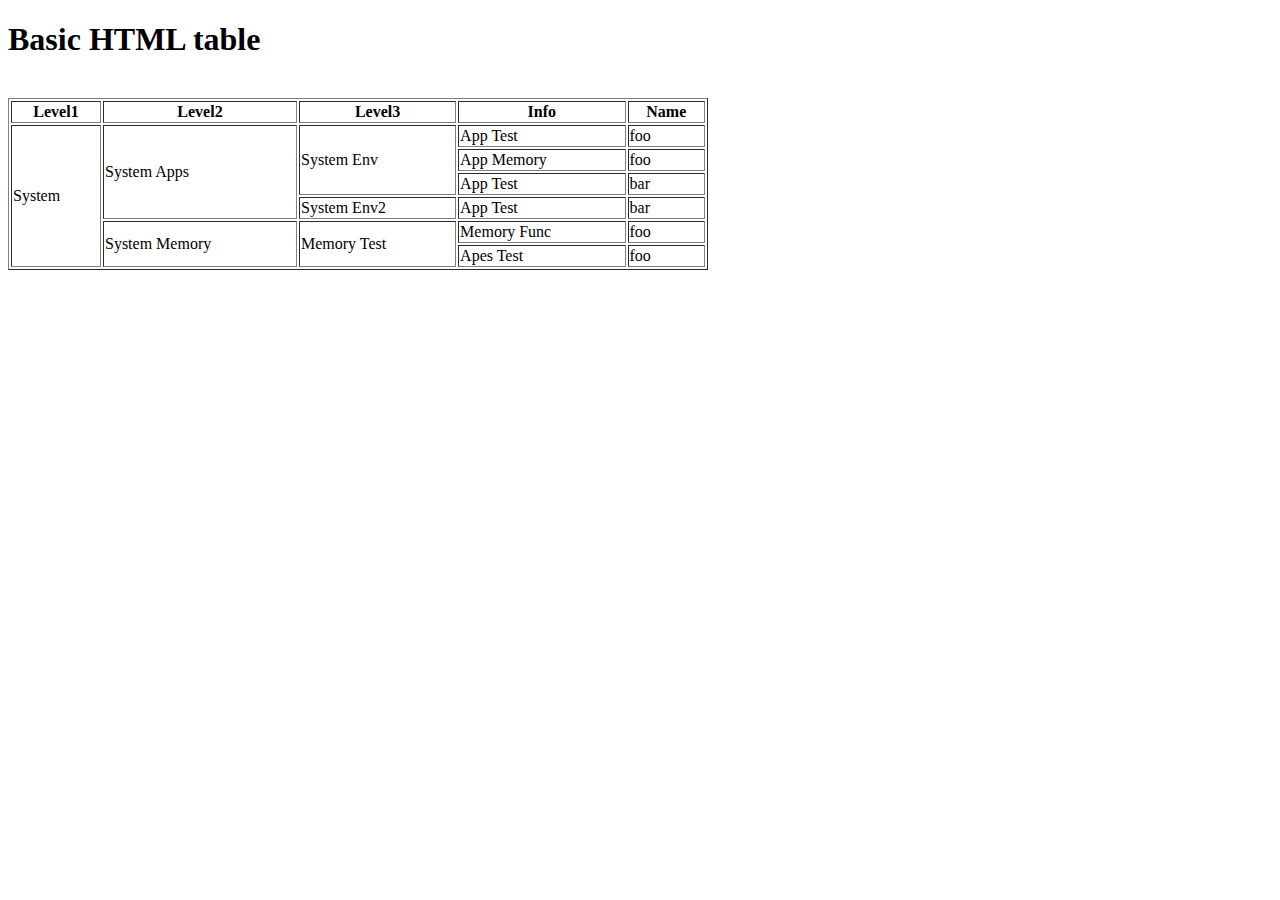
<file: Online PDP course/PDP online lesson 1/index.html>
<!-- 
<html>
<head>
	<meta charset="utf-8">
	<title>PDP | lesson 1</title>
	<link rel="stylesheet" type="text/css" href="css/main.css">
</head>
<body>
	<h2>Web dasturlash yo'nalishlari</h2>
	<div class="main">
		<div class="first">
			<h3>Frontend texnologiyalari:</h3>
			<ol>
				<li> HTML;</li>
				<li> CSS;</li>
				<li> JavaScript</li>
			</ol>
		</div>
		<div class="second">
			<h3>Backend texnologiyalari:</h3>
			<ol>
				<li> Dasturlash tili;</li>
				<li> Data base;</li>
				<li> Framework;</li>
			</ol>
		</div>
	</div>
</body>
</html> -->

<!-- 2 -->

<!-- <!DOCTYPE html>
<html>
<head>
	<meta charset="utf-8">
	<title>PDP | leeson 1</title>
	<link rel="stylesheet" type="text/css" href="css/main.css">
</head>
<body>
	<h2>Frontend dasturlash texnologiyalari</h2>
	<div class="first">
		<img src="img/html.png" alt="html foto">
		<p><b>HTML -</b> frontend yo'nalishining asosiy texnologiyasi bo'lib, unda asosan interfeysning asosi quriladi</p>
	</div>
	<div class="second">
		<img src="img/CSS.png" alt="css foto">
		<p><b>CSS -</b> frontend yo'nalishining interfeys dizayniga javob beradigan asosiy texnologiyasi</p>
	</div>
	<div class="third">
		<img src="img/js.png" alt="js foto">
		<p><b>JavaScript -</b> frontend yo'nalishining interfeysnijonlantirish uchun mo'ljallangan dasturlash tili</p>
	</div>      
</body>
</html> -->

<!-- 3 -->
<!-- <!DOCTYPE html>
<html>
<head>
	<meta charset="utf-8">
	<title>PDP | lesson 1</title>
	<link rel="stylesheet" type="text/css" href="css/main.css">
</head>
<body>
	<h1>ABC Company Limited</h1>
	<h3>BAnapa Kavre</h3>
	<h3>Staff details</h3>
	<br>
	<table border="1" width="600">
		<tr>
			<th>SN.</th>
			<th>Name</th>
			<th>Address</th>
			<th>Salary</th>
		</tr>
		<tr>
			<td>1</td>
			<td>Hari Dhital</td>
			<td>Banepa</td>
			<td>15000</td>
		</tr>
		<tr>
			<td>2</td>
			<td>Kedar Shama</td>
			<td>Panauti</td>
			<td>17000</td>
		</tr>
		<tr>
			<td colspan="3">Total</td>
			<td>32000</td>
		</tr>
	</table>
</body>
</html> -->

<!-- 4-->
<!DOCTYPE html>
<html>
<head>
	<meta charset="utf-8">
	<title>PDP | lesson 1</title>
	<link rel="stylesheet" type="text/css" href="css/main.css">
</head>
<body>
	<h1>Basic HTML table</h1>
	<br>
	<table border="1" width="700px">
		<tr>
			<th>Level1</th>
			<th>Level2</th>
			<th>Level3</th>
			<th>Info</th>
			<th>Name</th>
		</tr>
		<tr>
			<td rowspan="6">System</td>
			<td rowspan="4">System Apps</td>
			<td rowspan="3">System Env</td>
			<td>App Test</td>
			<td>foo</td>
		</tr>
		<tr>
			<td>App Memory</td>
			<td>foo</td>
		</tr>
		<tr>
			<td>App Test</td>
			<td>bar</td>
		</tr>
		<tr>
			<td>System Env2</td>
			<td>App Test</td>
			<td>bar</td>
		</tr>
		<tr>
			<td rowspan="2">System Memory</td>
			<td rowspan="2">Memory Test</td>
			<td>Memory Func</td>
			<td>foo</td>
		</tr>
		<tr>
			<td>Apes Test</td>
			<td>foo</td>
		</tr>
	</table>
</body>
</html>
</file>
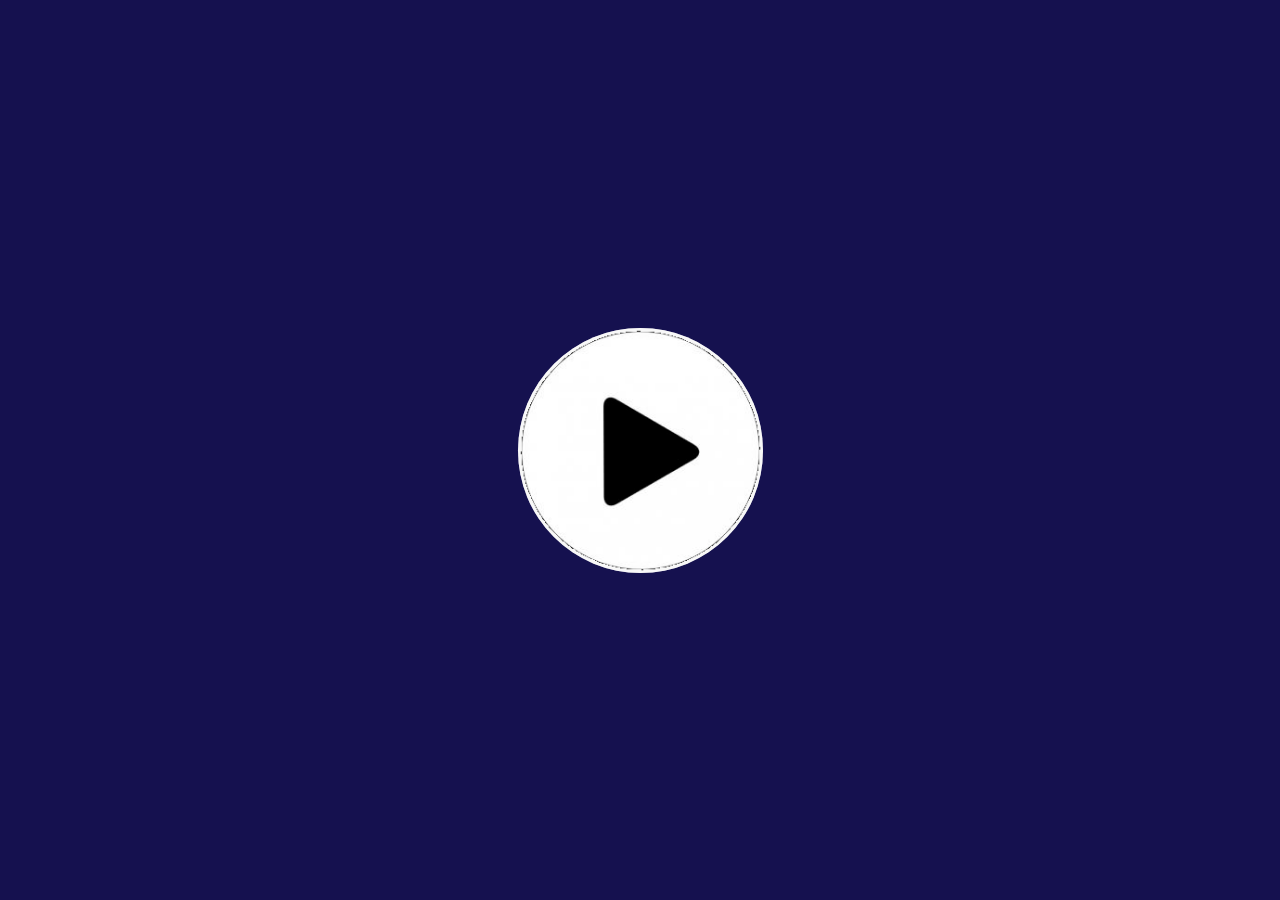
<file: Online PDP course/PDP online lesson 10/index.html>
<!-- <!DOCTYPE html>
<html>
<head>
	<meta charset="utf-8">
	<title>PDP | lesson 10</title>
	<link rel="stylesheet" type="text/css" href="css/main.css">
</head>
<body>
	<div class="first-div">
		<button type="button" class="btn btn1">Hover Me</button>
		<button type="button" class="btn btn2">Hover Me</button>
		<button type="button" class="btn btn3">Hover Me</button>
	</div>
	<div class="second-div">
		<button type="button" class="btn btn4">Hover Me</button>
		<button type="button" class="btn btn5">Hover Me</button>
	</div>
</body>
</html> -->

<!DOCTYPE html>
<html>
<head>
	<meta charset="utf-8">
	<title>
		PDP | lesson 10
	</title>
	<link rel="stylesheet" type="text/css" href="css/main.css">
</head>
<body>
	<div class="main-div">
        <div class="img-div">
		    <img src="img/video-img.png">
		</div>
	</div>
</body>
</html>
</file>
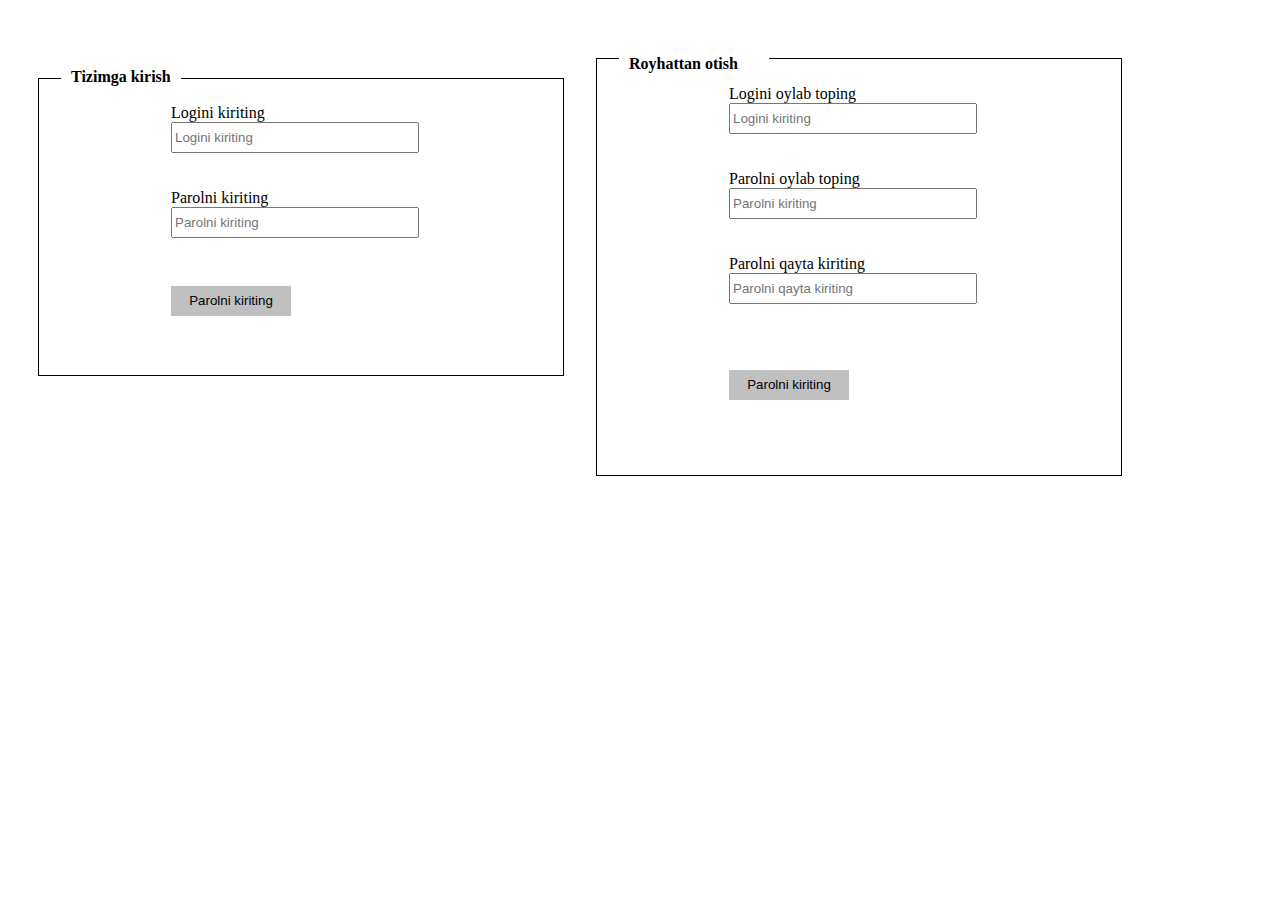
<file: Online PDP course/PDP online lesson 2/index.html>
<!-- FORM ROYHAT -->
<!DOCTYPE html>
<html>
<head>
	<meta charset="utf-8">
	<title>PDP forms lesson 3</title>
	<link rel="stylesheet" type="text/css" href="css/main.css">
</head>
<body>
	<div class="main-div">	
		<fieldset class="border">
			<legend class="tizim"><b>Tizimga kirish</b></legend>
			<form action="" method="get">
				<label for="title">Logini kiriting</label><br>
				<input type="text" name="" placeholder="Logini kiriting" id="title"><br><br><br>
				<label for="password">Parolni kiriting</label><br>
				<input type="password" name="" id="password" placeholder="Parolni kiriting"><br><br>
				<button type="reset">Parolni kiriting</button>
			</form>
		</fieldset>
		<fieldset class="border border2">
			<div class="tizim tizim2"><b>Royhattan otish</b></div>
			<form action="" method="get">
				<label for="title">Logini oylab toping</label><br>
				<input type="text" name="" placeholder="Logini kiriting" id="title"><br><br><br>
				<label for="password">Parolni oylab toping</label><br>
				<input type="password" name="" id="password" placeholder="Parolni kiriting"><br><br><br>
				<label for="password">Parolni qayta kiriting</label><br>
				<input type="password" name="" id="password" placeholder="Parolni qayta kiriting"><br><br><br>
				<button type="reset">Parolni kiriting</button>
			</form>
		</fieldset>
	</div>
</body>
</html>

<!-- MEDIA FILES -->
<!-- 2 -->

<!-- <!DOCTYPE html>
<html>
<head>
	<meta charset="utf-8">
	<title>PDP media files</title>
	<link rel="stylesheet" type="text/css" href="css/main.css">
</head>
<body>
	<video src="files/video1.mov" controls="" loop=""></video>
	<h1>I like nature of the world. I really like it!</h1>
	<hr width="90%">
	<p>
		Lorem ipsum dolor sit amet, consectetur adipisicing elit. Est quaerat facilis dicta reprehenderit aliquid, non illum commodi perspiciatis eum explicabo tenetur. Tempora ipsum similique, perferendis ab omnis aut mollitia eaque.Lorem ipsum dolor sit amet, consectetur adipisicing elit. Est quaerat facilis dicta reprehenderit aliquid, non illum commodi perspiciatis eum explicabo tenetur. Tempora ipsum similique, perferendis ab omnis aut mollitia eaque.Lorem ipsum dolor sit amet, consectetur adipisicing elit. Est quaerat facilis dicta reprehenderit aliquid, non illum commodi perspiciatis eum explicabo tenetur. Tempora ipsum similique, perferendis ab omnis aut mollitia eaque.Lorem ipsum dolor sit amet, consectetur adipisicing elit. Est quaerat facilis dicta reprehenderit aliquid, non illum commodi perspiciatis eum explicabo tenetur. Tempora ipsum similique, perferendis ab omnis aut mollitia eaque.
	</p>
</body>
</html> -->
</file>
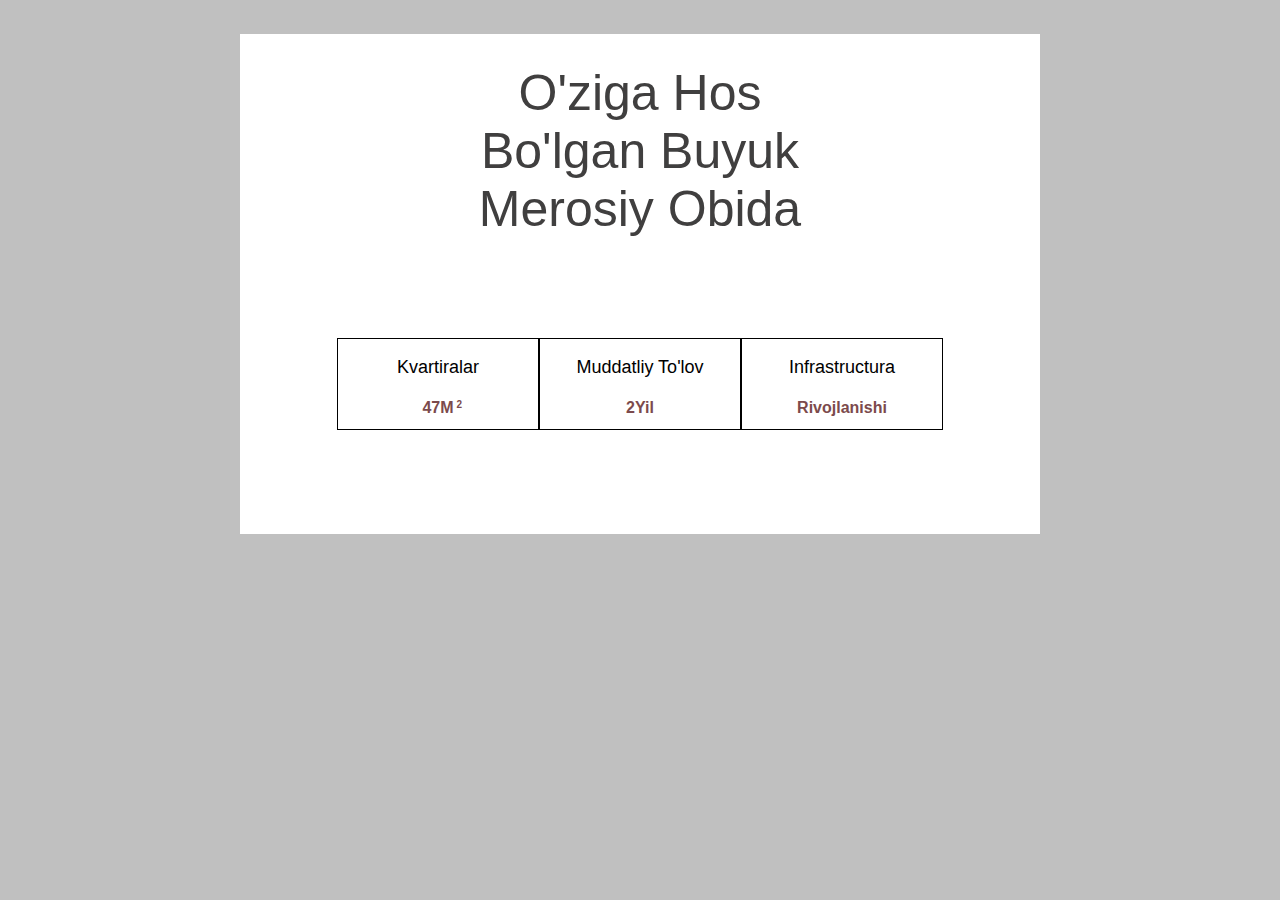
<file: Online PDP course/PDP online lesson 3/index.html>
<!DOCTYPE html>
<html>
<head>
	<link rel="stylesheet" type="text/css" href="css/main.css">
	<title>PDP | lesson 5</title>
</head>
<body>
	<div class="wrapper">
		<h1>O'ziga Hos<br> Bo'lgan Buyuk<br> Merosiy Obida</h1>
		<div class="flex-div">
		    <div class="first-flex-div">
			    <p>Kvartiralar</p>
			    <h4>47M</h4>
		    </div>
		    <div class="second-flex-div">
			    <p>Muddatliy To'lov</p>
			    <h4>2Yil</h4>
		    </div>
		    <div class="third-flex-div">
			    <p>Infrastructura</p>
			    <h4>Rivojlanishi</h4>
		    </div>
		</div>
	</div>
</body>
</html>
</file>
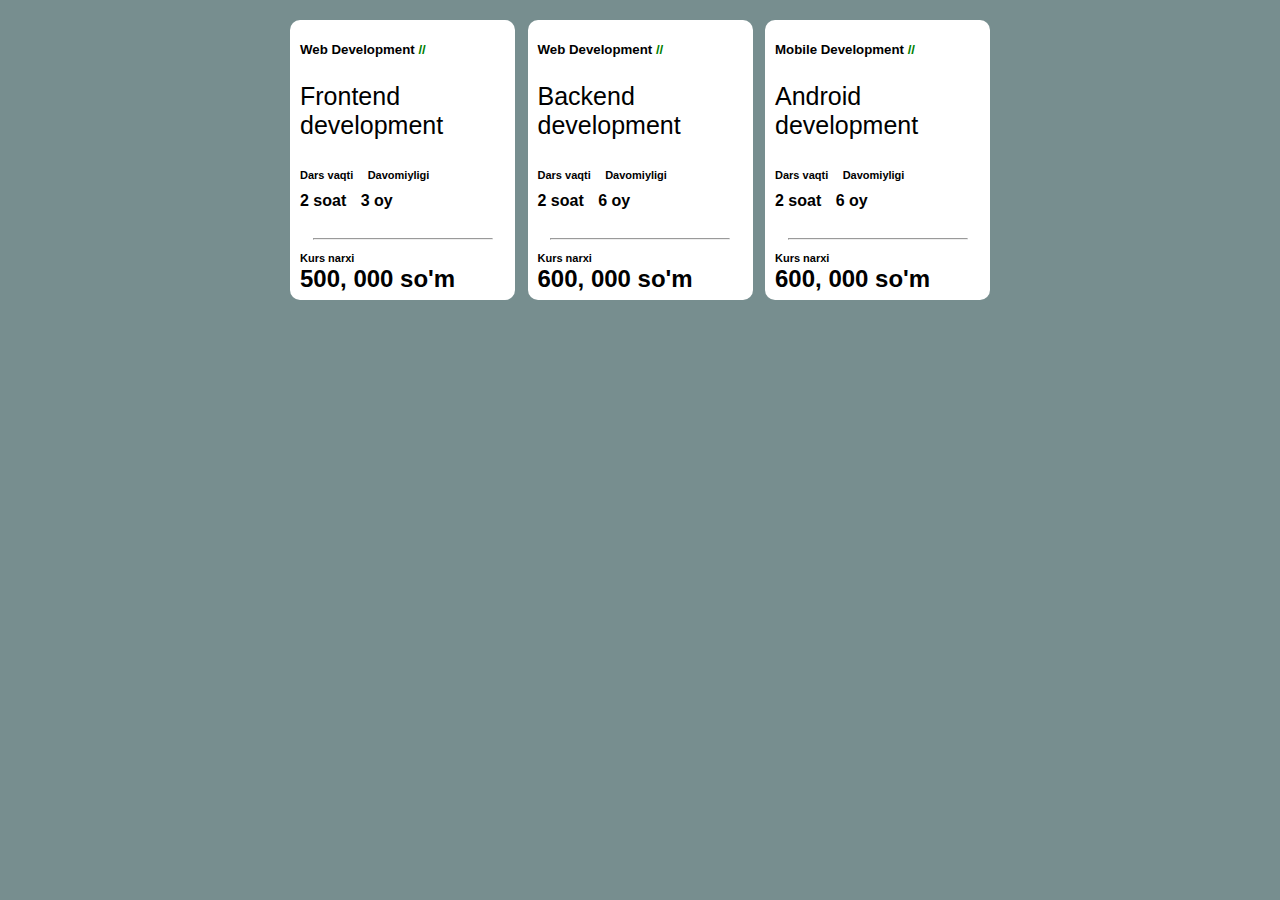
<file: Online PDP course/PDP online lesson 5/index.html>
<!-- <!DOCTYPE html>
<html>
<head>
	<meta charset="utf-8">
	<title>PDP | lesson 5</title>
	<link rel="stylesheet" type="text/css" href="css/main.css">
</head>
<body>
	<div class="container">
		<div class="first-box-div">
			<img src="img/mobile.jpg">
			<h1>2</h1>
			<h4>Mobile Device</h4>
			<p>Manage Android, IOS And Google Sync devices</p>
		</div>
		<div class="second-box-div">
			<img src="img/chrome.png">
			<h1>4</h1>
			<h4>Chrome Debvices</h4>
			<p>Manage Chrome Device</p>
		</div>
		<div class="third-box-div">
			<img src="img/computer.jpg">
			<h1>1</h1>
			<h4>Chrome Devices For Meeting</h4>
			<p>Manage Chrome Devices From Meetings</p>
		</div>
	</div>
</body>
</html> -->

<!-- SECOND TASK -->
<!-- <!DOCTYPE html>
<html>
<head>
	<meta charset="utf-8">
	<title>PDP | lesson 5</title>
	<link rel="stylesheet" type="text/css" href="css/main.css">
</head>
<body>
	<header>
		<nav>
			<div class="logo">
				<img src="img/logo.png">
			</div>
			<ul>
				<li><a href="#">Akademiya Haqida</a></li>
				<li><a href="#">Kurslar</a></li>
				<li><a href="#">Sertifikat</a></li>
				<li><a href="#">Blog</a></li>
				<li><a href="#">Kampus</a></li>
			</ul>
		</nav>
	</header>
</body>
</html> -->

<!-- ///////////////////////// -->
<!DOCTYPE html>
<html>
<head>
	<meta charset="utf-8">
	<title>PDP | lesson 5</title>
	<link rel="stylesheet" type="text/css" href="css/main.css">
</head>
<body>
	<div class="container">
		<div class="first-box">
			<h5>Web Development <span>//</span></h5>
			<h3>Frontend development</h3>
			<p>Dars vaqti</p>
			<p>Davomiyligi</p><br>
			<h4>2 soat</h4>
			<h4>3 oy</h4><br>
			<hr width="80%">
			<p>Kurs narxi</p>
			<h2>500, 000 so'm</h2>
		</div>
		<div class="second-box">
			<h5>Web Development <span>//</span></h5>
			<h3>Backend development</h3>
			<p>Dars vaqti</p>
			<p>Davomiyligi</p><br>
			<h4>2 soat</h4>
			<h4>6 oy</h4><br>
			<hr width="80%">
			<p>Kurs narxi</p>
			<h2>600, 000 so'm</h2>
		</div>
		<div class="third-box">
			<h5>Mobile Development <span>//</span></h5>
			<h3>Android development</h3>
			<p>Dars vaqti</p>
			<p>Davomiyligi</p><br>
			<h4>2 soat</h4>
			<h4>6 oy</h4><br>
			<hr width="80%">
			<p>Kurs narxi</p>
			<h2>600, 000 so'm</h2>
		</div>
	</div>
</body>
</html>

<!-- <!DOCTYPE html>
<html>
<head>
	<meta charset="utf-8">
	<title>PDP | lesson 5</title>
	<link rel="stylesheet" type="text/css" href="css/main.css">
</head>
<body>
	<div class="container">
		<div class="first-display">
			<img class="main-img" src="img/Rectangle Copy 20.png">
			<div class="content">
				<p>Charos Sadinova</p>
				<h4>Qanday qilib oshxonani idishlarini uzoq vaqt saqlash mumkin</h4>
				<p class="second-p">Oshxona idishlarini saqlash boyicha tavsiyalar</p>
				<div class="icons">
					<img src="img/Combined Shape Copy 34.png">
					<img src="img/Combined Shape Copy 35.png">
					<img src="img/Combined Shape Copy 36.png">
					<img src="img/Path 3 Copy 10.png">
				</div>
			</div>
		</div>

		<div class="second-display">
			<img class="main-img" src="img/Rectangle Copy 21.png">
			<div class="content">
				<p>Dilshod Hoshimov</p>
				<h4 class="second-h">O'rmon yongogi iste'mol uchun foydalimi?</h4>
				<p class="second-p"><a href="#">Ormon yongogi haqida</a></p>
				<div class="icons second-icons">
					<img src="img/Combined Shape Copy 34.png">
					<img src="img/Combined Shape Copy 35.png">
					<img src="img/Combined Shape Copy 36.png">
					<img src="img/Path 3 Copy 11.png">
				</div>
			</div>
		</div>

		<div class="third-display">
			<img class="main-img" src="img/Rectangle Copy 22.png">
			<div class="content">
				<p>Dilshod Hoshimov</p>
				<h4 class="third-h">Qanday qilib yuzniqoblarini uy sharoyitida tikish mumkin?</h4>
				<div class="icons third-icons">
					<img src="img/Combined Shape Copy 34.png">
					<img src="img/Combined Shape Copy 35.png">
					<img src="img/Combined Shape Copy 36.png">
					<img src="img/Path 3 Copy 11.png">
				</div>
			</div>
		</div>
	</div>
</body>
</html> -->
</file>
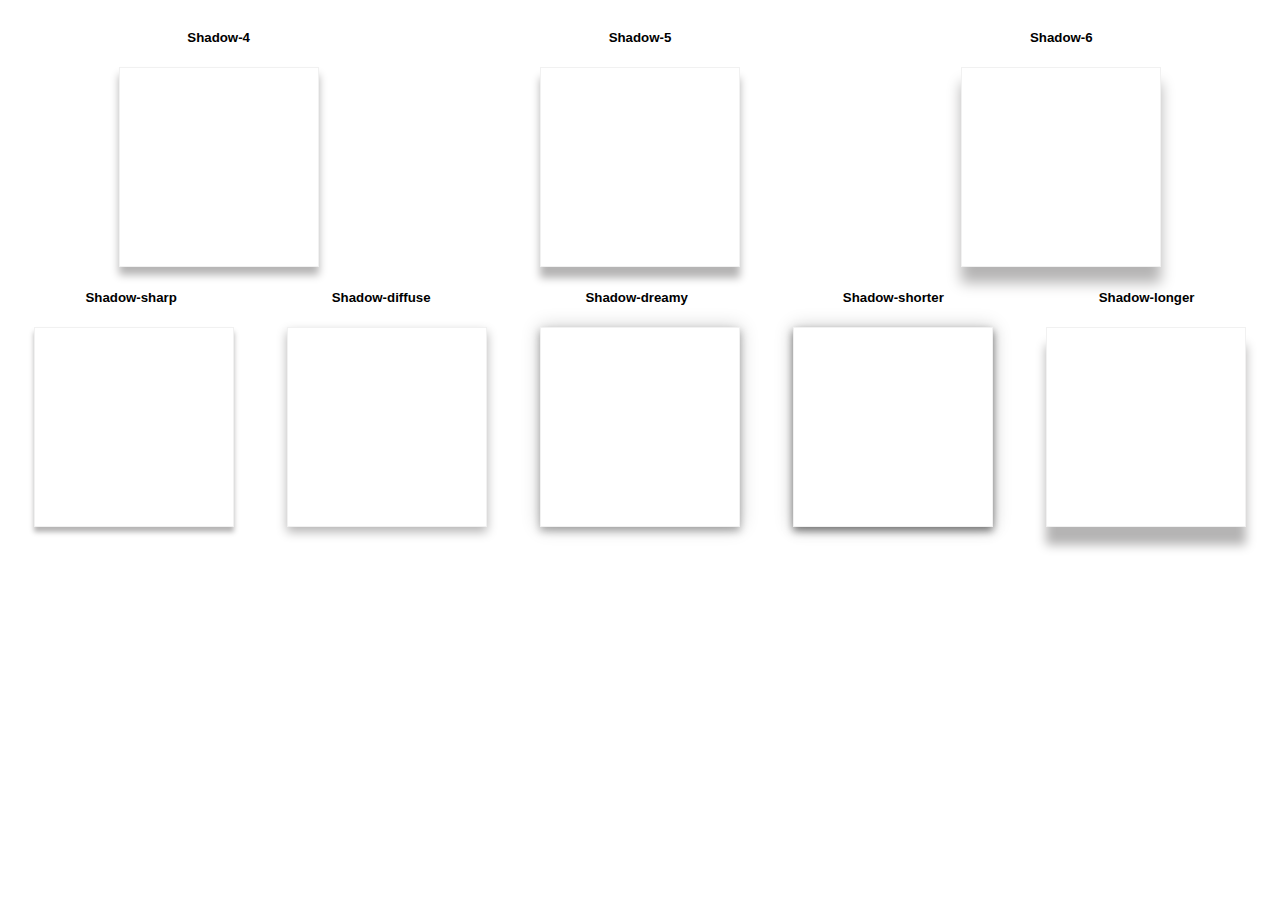
<file: Online PDP course/PDP online lesson 9/index.html>
<!-- <!DOCTYPE html>
<html>
<head>
	<meta charset="utf-8">
	<title>PDP | lesson 9</title>
	<link rel="stylesheet" type="text/css" href="css/main.css">
</head>
<body>
	<div class="main-div">
		<button type="button">LOGIN</button>
	</div>
</body>
</html> -->

<!-- task two -->

<!DOCTYPE html>
<html>
<head>
	<meta charset="utf-8">
	<title>PDP | lesson 9</title>
	<link rel="stylesheet" type="text/css" href="css/main.css">
</head>
<body>
	<div class="flex-div">
		<div class="title">
		    <h5>Shadow-4</h5>
		    <h5>Shadow-5</h5>
		    <h5>Shadow-6</h5>
	    </div>
	    <div class="title2">	
		    <div class="shadow shadow1">
			
		    </div>
		    <div class="shadow shadow2">
			
		    </div>
		    <div class="shadow shadow3">
			
		    </div>
		</div>
		<div class="title4">
		    <h5>Shadow-sharp</h5>
		    <h5>Shadow-diffuse</h5>
		    <h5>Shadow-dreamy</h5>
		    <h5>Shadow-shorter</h5>
		    <h5>Shadow-longer</h5>
	    </div>
		<div class="title3">	
		    <div class="shadow shadow4">
			
		    </div>
		    <div class="shadow shadow5">
			
		    </div>
		    <div class="shadow shadow6">
			
		    </div>
		    <div class="shadow shadow7">
			
		    </div>
		    <div class="shadow shadow8">
			
		    </div>
		</div>
	</div>
</body>
</html>
</file>
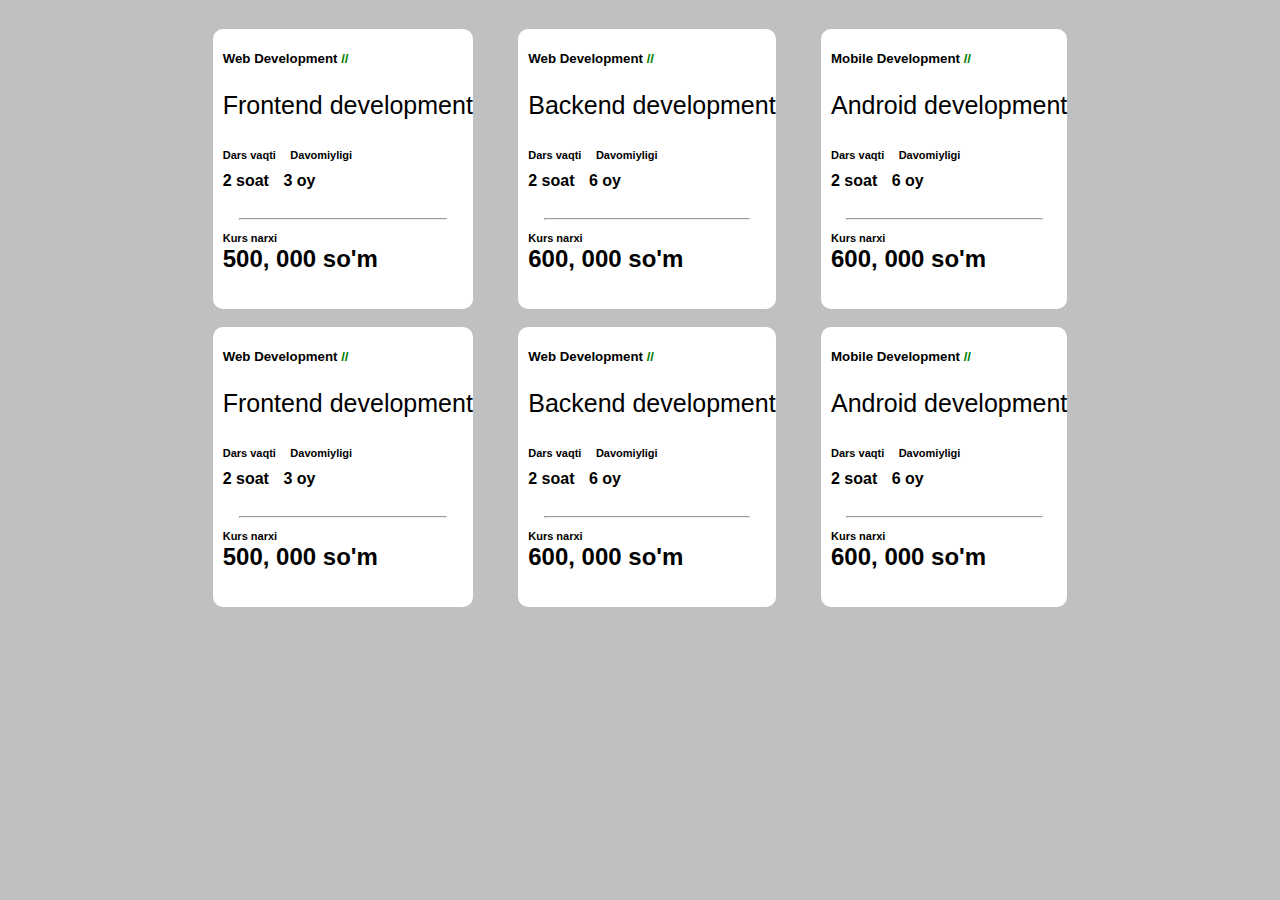
<file: Online PDP course/PDP online MODUL 2/PDP online modul 2 lesson 1/index.html>
<!DOCTYPE html>
<html>
<head>
	<meta charset="utf-8">
	<meta name="viewport" content="width=device-width, initial-scale=1">
	<title>PDP | Modul 2 lesson 1</title>
	<link rel="stylesheet" type="text/css" href="css/main.css">
</head>
<body>
	<div class="container">
		<div class="first-box">
			<h5>Web Development <span>//</span></h5>
			<h3>Frontend development</h3>
			<p>Dars vaqti</p>
			<p>Davomiyligi</p><br>
			<h4>2 soat</h4>
			<h4>3 oy</h4><br>
			<hr width="80%">
			<p class="narx">Kurs narxi</p>
			<h2>500, 000 so'm</h2>
		</div>
		<div class="second-box">
			<h5>Web Development <span>//</span></h5>
			<h3>Backend development</h3>
			<p>Dars vaqti</p>
			<p>Davomiyligi</p><br>
			<h4>2 soat</h4>
			<h4>6 oy</h4><br>
			<hr width="80%">
			<p class="narx">Kurs narxi</p>
			<h2>600, 000 so'm</h2>
		</div>
		<div class="third-box">
			<h5>Mobile Development <span>//</span></h5>
			<h3>Android development</h3>
			<p>Dars vaqti</p>
			<p>Davomiyligi</p><br>
			<h4>2 soat</h4>
			<h4>6 oy</h4><br>
			<hr width="80%">
			<p class="narx">Kurs narxi</p>
			<h2>600, 000 so'm</h2>
		</div>
		<div class="first-box">
			<h5>Web Development <span>//</span></h5>
			<h3>Frontend development</h3>
			<p>Dars vaqti</p>
			<p>Davomiyligi</p><br>
			<h4>2 soat</h4>
			<h4>3 oy</h4><br>
			<hr width="80%">
			<p class="narx">Kurs narxi</p>
			<h2>500, 000 so'm</h2>
		</div>
		<div class="second-box">
			<h5>Web Development <span>//</span></h5>
			<h3>Backend development</h3>
			<p>Dars vaqti</p>
			<p>Davomiyligi</p><br>
			<h4>2 soat</h4>
			<h4>6 oy</h4><br>
			<hr width="80%">
			<p class="narx">Kurs narxi</p>
			<h2>600, 000 so'm</h2>
		</div>
		<div class="third-box">
			<h5>Mobile Development <span>//</span></h5>
			<h3>Android development</h3>
			<p>Dars vaqti</p>
			<p>Davomiyligi</p><br>
			<h4>2 soat</h4>
			<h4>6 oy</h4><br>
			<hr width="80%">
			<p class="narx">Kurs narxi</p>
			<h2>600, 000 so'm</h2>
		</div>
	</div>
</body>
</html>
</file>
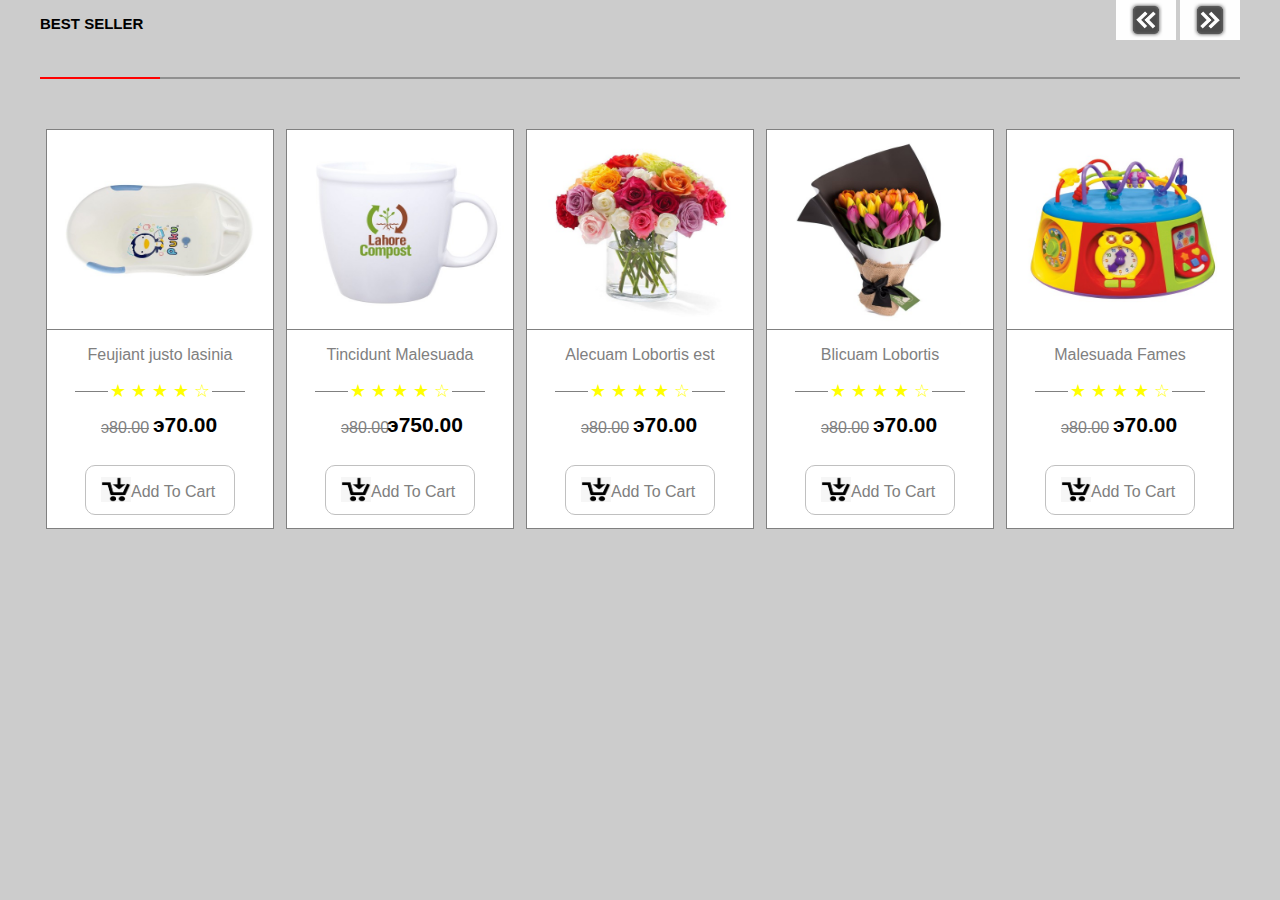
<file: Online PDP course/PDP online MODUL 2/PDP online modul 2 lesson 2/index.html>
<!DOCTYPE html>
<html>
<head>
	<meta charset="utf-8">
	<meta name="viewport" content="width=device-width, initial-scale=1">
	<title>PDP | modul 2 lesson2</title>
	<link rel="stylesheet" type="text/css" href="css/main.css">
</head>
<body>
	<div class="wrapper">
		<h3>BEST SELLER</h3>
		<div class="img">
		    <img src="img/next.png">
		    <img src="img/next.png">
		</div>
		<div class="main-border">
		    <div class="span1"></div>
		    <div class="border"></div>
		</div>
	<div class="main-card">	
		<div class="card">
			<div class="img-div">
				<img src="img/img1.jpg">
			</div>
			<div class="content">
				<p>Feujiant justo lasinia</p>
				<fieldset>
					<legend>&starf; &starf; &starf; &starf; &star;</legend>
				</fieldset>
				<div class="sum">
					<p class="sum-text">э80.00</p>
					<h4>э70.00</h4>
				</div>
				<div class="product-div" title="click me">
					<img src="img/product.png">
					<p>Add To Cart</p>
				</div>
			</div>
		</div>

		<div class="card">
			<div class="img-div">
				<img src="img/img2.jpg">
			</div>
			<div class="content">
				<p>Tincidunt Malesuada</p>
				<fieldset>
					<legend>&starf; &starf; &starf; &starf; &star;</legend>
				</fieldset>
				<div class="sum">
					<p class="sum-text">э80.00</p>
					<h4>э750.00</h4>
				</div>
				<div class="product-div">
					<img src="img/product.png">
					<p>Add To Cart</p>
				</div>
			</div>
		</div>

		<div class="card">
			<div class="img-div">
				<img src="img/img3.jpg">
			</div>
			<div class="content">
				<p>Alecuam Lobortis est</p>
				<fieldset>
					<legend>&starf; &starf; &starf; &starf; &star;</legend>
				</fieldset>
				<div class="sum">
					<p class="sum-text">э80.00</p>
					<h4>э70.00</h4>
				</div>
				<div class="product-div">
					<img src="img/product.png">
					<p>Add To Cart</p>
				</div>
			</div>
		</div>

		<div class="card">
			<div class="img-div">
				<img src="img/img4.jpg">
			</div>
			<div class="content">
				<p>Blicuam Lobortis</p>
				<fieldset>
					<legend>&starf; &starf; &starf; &starf; &star;</legend>
				</fieldset>
				<div class="sum">
					<p class="sum-text">э80.00</p>
					<h4>э70.00</h4>
				</div>
				<div class="product-div">
					<img src="img/product.png">
					<p>Add To Cart</p>
				</div>
			</div>
		</div>

		<div class="card">
			<div class="img-div">
				<img src="img/img5.jpg">
			</div>
			<div class="content">
				<p>Malesuada Fames</p>
				<fieldset>
					<legend>&starf; &starf; &starf; &starf; &star;</legend>
				</fieldset>
				<div class="sum">
					<p class="sum-text">э80.00</p>
					<h4>э70.00</h4>
				</div>
				<div class="product-div">
					<img src="img/product.png">
					<p>Add To Cart</p>
				</div>
			</div>
		</div>
	</div>

	</div>
</body>
</html>
</file>
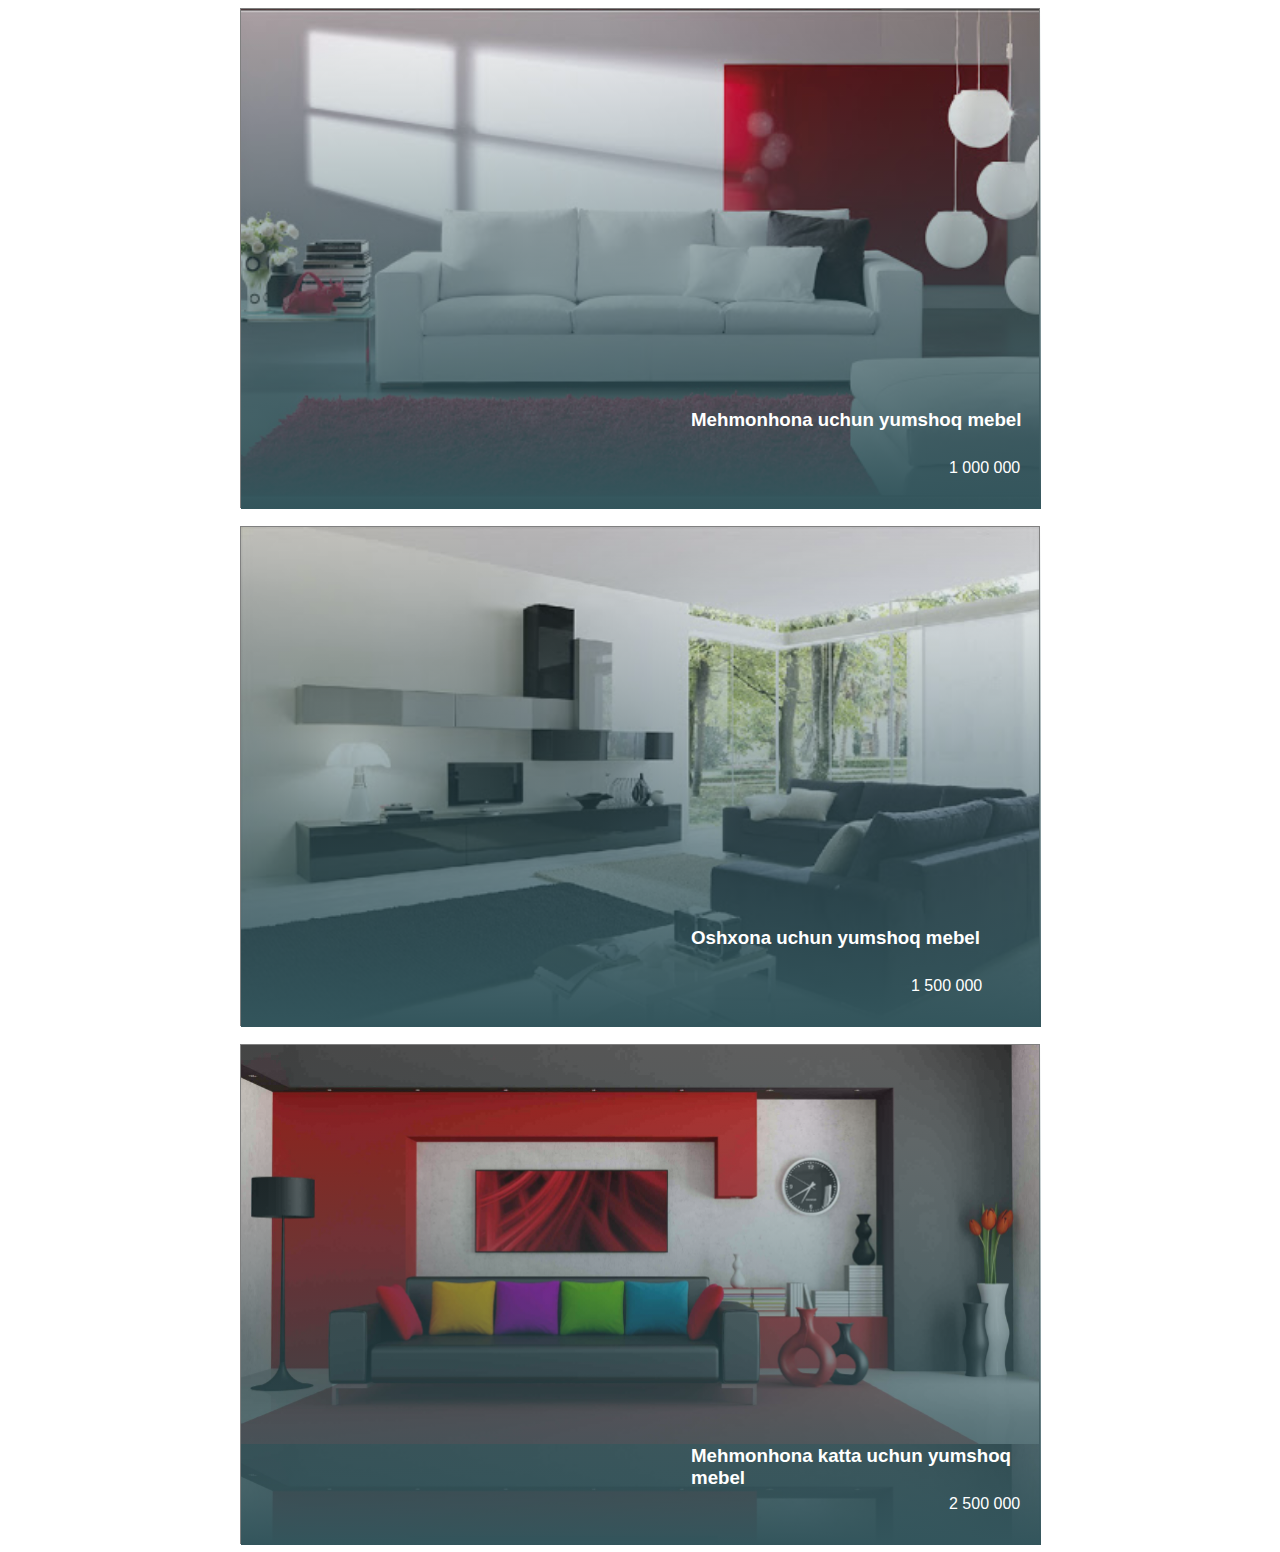
<file: Online PDP course/PDP online lesson 4/inex.html>
<!-- <!DOCTYPE html>
<html>
<head>
	<meta charset="utf-8">
	<title>PDP | lesson 4</title>
	<link rel="stylesheet" type="text/css" href="css/main.css">
</head>
<body>
	<h3>Turli hil tugmalar</h3>
	<div class="buttons">
		<button type="button" class="border1">Border1</button>
		<button type="button" class="border2">Border2</button>
		<button type="button" class="border3">Border3</button>
		<button type="button" class="border4">Border4</button>
		<button type="button" class="border5">Border5</button>
	</div>
</body>
</html> -->

<!-- task two -->

<!-- <!DOCTYPE html>
<html>
<head>
	<meta charset="utf-8">
	<title>PDP | lesson 4</title>
	<link rel="stylesheet" type="text/css" href="css/main.css">
</head>
<body>
	<div class="container">
		<div class="site-title">
			<h1>Dasturlash, dizayn va horijiy tillar akademiyasi</h1>
			<button type="button">Qabul</button>
		</div>
		<div class="overlay">
			
		</div>
	</div>
</body>
</html> -->

<!-- task three -->

<!DOCTYPE html>
<html>
<head>
	<meta charset="utf-8">
	<title>PDP | lesson 4</title>
	<link rel="stylesheet" type="text/css" href="css/main.css">
</head>
<body>
	<div class="main-div first">
		<h3>Mehmonhona uchun yumshoq mebel</h3>
		<p>1 000 000</p>
	</div><br>
	<div class="main-div second">
		<h3>Oshxona uchun yumshoq mebel</h3>
		<p>1 500 000</p>
	</div><br>
	<div class="main-div third">
		<h3>Mehmonhona katta uchun yumshoq mebel</h3>
		<p>2 500 000</p>
	</div>
</body>
</html>
</file>
<file: Online PDP course/PDP online lesson 1/css/main.css>
/*h2 {
	text-align: center;
}

.main {
	display: flex;
}

.first {
	margin-left: 330px;
}

.second {
	margin-left: 275px;
}*/


/*h2 {
	text-align: center;
}

img {
	width: 130px;
	height: 160px;
}

div {
	display: flex;
	margin-top: 60px;
	border-bottom: 1px solid black;
	padding-bottom: 10px;
}

div p {
	margin-left: 80px;
}*/

/*h1{
	margin-left: 150px;
}

h3 {
	margin-left: 250px;
}*/
</file>
<file: Online PDP course/PDP online lesson 10/css/main.css>
/** {
	font-family: sans-serif;
	box-sizing: border-box;
}

body {
	margin: 0;
	padding: 0;
}

.first-div, .second-div {
	display: flex;
	width: 700px;
	height: auto;
	margin: 20px auto;
	justify-content: space-around;
}

.btn {
	width: 150px;
	height: 50px;
	color: #ffffff;
	border-radius: 10px;
	background-size: 200%;
	border: none;
	outline: none;
	cursor: pointer;
}

.btn1 {
	background-image: repeating-linear-gradient(85deg, orange, yellow, orange, yellow, orange); 
}

.btn2 {
	background-image: repeating-linear-gradient(85deg, #f318f0, #14578a, #f318f0, #14578a, #f318f0); 
}

.btn3 {
	background-image: repeating-linear-gradient(85deg, #1df55f, #1df5ca, #1df55f, #1df5ca, #1df55f); 
}

.btn4 {
	background-image: repeating-linear-gradient(85deg, #5366f1, #9fa9f0, #5366f1, #9fa9f0, #5366f1); 
}

.btn5 {
	background-image: repeating-linear-gradient(85deg, #f0cd9f, #f19a29, #f0cd9f, #f19a29, #f0cd9f); 
}

.btn:hover {
	transition: 0.6s;
	background-position: right;
}

.btn4, .btn5 {
	width: 240px;
}*/

* {
	box-sizing: border-box;
	font-family: sans-serif;
}

body {
	margin: 0;
	padding: 0;
}

.main-div {
	background: #15114f;
	width: 100%;
	height: 100vh;
	display: flex;
	justify-content: center;
	align-items: center;
}

.img-div {
	position: relative;
	width: 245px;
	height: 245px;
	background: #ffff;
	border-radius: 100%;
}

img {
	width: 100%;
	height: 100%;
	position: absolute;
	top: 0;
	left: 0;
	border-radius: 100%;
	z-index: 1;
	cursor: pointer;
}

.img-div::before {
	content: '';
	position: absolute;
	width: 100%;
	height: 100%;
	animation-name: signal;
	animation-duration: 4s;
	animation-iteration-count: infinite;
	animation-timing-function: linear;
	background-color: #f1f1f1;
	border-radius: 100%;
	opacity: 0.5;
	top: 0;
	left: 0;
}

@keyframes signal {
	0% {
		transform: scale(1);
	}
	25% {
		transform: scale(1.1);
	}
	50% {
		transform: scale(1.2);
	}
	75% {
		transform: scale(1.4);
	}
	100% {
		transform: scale(1.5);
	}
}

.img-div::after {
	content: '';
	position: absolute;
	width: 90%;
	height: 90%;
	animation-name: effect;
	animation-duration: 3s;
	animation-iteration-count: infinite;
	animation-timing-function: linear;
	animation-delay: 2s;
	background-color: #f1f1f1;
	border-radius: 100%;
	opacity: 0.8;
	top: 10px;
	left: 10px;
}

@keyframes effect {
	0% {
		transform: scale(0.8);
	}
	25% {
		transform: scale(1);
	}
	50% {
		transform: scale(1.1);
	}
	75% {
		transform: scale(1.2);
	}
	100% {
		transform: scale(1.4);
	}
}
</file>
<file: Online PDP course/PDP online lesson 2/css/main.css>
/*FORM ROYHAT*/

.main-div {
	display: flex;
}

.tizim {
	width: 100px;
	height: 20px;
	padding: 10px;
	background: white;
	z-index: 1;
	margin-top: -20px;
	margin-left: 10px;
}

.tizim2 {
	width: 130px;
}

.border {
	width: 500px;
	height: 300px;
	border: 1px solid black;
	margin-top: 50px;
	margin-left: 30px;
}

input {
	width: 240px;
	height: 25px;
	margin-left: 120px;
}

label {
	margin-left: 120px;
}

button {
	width: 120px;
	height: 30px;
	outline: none;
	background: silver;
	padding: 7px;
	border: none;
	margin-top: 30px;
	margin-left: 120px;
}

.border2 {
	height: 400px;
}

/*MEDIA FILES*/

/*video {
	margin-left: 50px;
	width: 90%;
	height: 400px;
}

h1 {
	text-align: center;
}

p {
	width: 90%;
	margin-left: 50px;
}

hr {
	margin-left: 50px;
}*/
</file>
<file: Online PDP course/PDP online lesson 3/css/main.css>
body {
	background: silver;
}

.wrapper {
	width: 800px;
	height: 500px;
	background: white;
	margin: 0 auto;
}

h1 {
	font-size: 50px;
	text-align: center;
	font-family: sans-serif;
	font-weight: 400;
	color: #403f3f;
	padding-top: 30px;
}

.first-flex-div, .second-flex-div, .third-flex-div {
	width: 200px;
	height: 90px;
	border: 1px solid black;
	/*display: flex;
	align-items: center;
	justify-content: center;*/
	flex-wrap: wrap;
}

.first-flex-div p {
	font-size: 18px;
	font-family: sans-serif;
	text-align: center;
}

.first-flex-div h4 {
	text-align: center;
	padding-top: -10px;
	color: #7c4a4c;
	font-family: sans-serif;
	position: relative;
}

.first-flex-div h4:after {
	content: '2';
	position: absolute;
	padding-left: 3px;
	font-size: 10px;
}

.second-flex-div p {
	font-size: 18px;
	font-family: sans-serif;
	text-align: center;
}

.second-flex-div h4 {
	text-align: center;
	padding-top: -10px;
	color: #7c4a4c;
	font-family: sans-serif;
}

.third-flex-div p {
	font-size: 18px;
	font-family: sans-serif;
	text-align: center;
}

.third-flex-div h4 {
	text-align: center;
	padding-top: -10px;
	color: #7c4a4c;
	font-family: sans-serif;
}

.flex-div {
	display: flex;
	justify-content: center;
	margin-top: 100px;
}
</file>
<file: Online PDP course/PDP online lesson 5/css/main.css>
/*FIRST TASK*/
/** {
	box-sizing: border-box;
	font-family: sans-serif;
}

body {
	background: silver;
}

.container {
	width: 1000px;
	height: 500px;
	background: #fff;
	margin: 0 auto;
	display: flex;
	align-items: center;
	justify-content: center;
}

.first-box-div, .second-box-div, .third-box-div {
	width: 220px;
	height: 300px;
	border: 1px solid grey;
	margin: 0 20px;
	margin-top: -80px;
}

img {
	width: 80px;
	height: 70px;
	margin-top: 25px;
	margin-left: 70px;
}

h1 {
	text-align: center;
}

h4 {
	text-align: center;
}

p {
	color: grey;
	text-align: center;
}*/



/*SECOND TASK*/
/** {
	box-sizing: border-box;
	font-family: sans-serif;
}

body {
	background: silver;
}

header {
	width: 1300px;
	height: 130px;
	background: #fff;
	margin: 0 auto;
	position: relative;
	top: 0;
	left: 0;
}

nav {
	position: absolute;
	width: 80%;
	height: 100px;
	background: silver;
	margin: 15px 120px;
	display: flex;
}

img {
	width: 200px;
	padding-top: 10px;
	margin-left: 15px;
}

ul {
	list-style: none;
	display: flex;
	margin-left: 20px;
}

ul li {
	padding-left: 50px;
	padding-top: 20px;
}

ul li a {
	text-decoration: none;
	color: black;
	font-size: 20px;
}*/
* {
	box-sizing: border-box;
}

body {
	background: #778e8f;
}

.container {
	width: 700px;
	height: 280px;
	display: flex;
	justify-content: space-between;
	margin: 20px auto;
}

.container div {
	font-family: sans-serif;
	width: 225px;
	height: 280px;
	background: #fff;
	border-radius: 10px;
}

.container div h5{
	font-weight: bolder;
	padding-left: 10px;
}

.container div h3 {
	padding-left: 10px;
	font-weight: 400;
	font-size: 25px;
}

.container div p {
	display: inline-block;
	padding-left: 10px;
	margin-top: -35px;
	font-size: 11px;
	font-weight: bolder;
}

.container div h4 {
	display: inline-block;
	padding-left: 10px;
	margin-top: -20px;
}

hr {
	margin-top: 7px;
}

.container div h2 {
	margin-top: -10px;
	margin-left: 10px;
}

span {
	color: green;
}
/*//////////////////////////*/

/** {
	box-sizing: border-box; 
}

a {
	text-decoration: none;
	color: grey;
}

body {
	background: silver;
	margin: 0;
	padding: 0;
}

.container {
	background: #fff;
	width: 800px;
	height: 800px;
	margin: 0 auto;
	position: relative;
}

.first-display {
	margin-top: 20px;
	position: absolute;
	max-width: 100%;
	height: 200px;
	display: flex;
	margin-left: 70px;
}

.main-img {
	width: 260px;
	height: 220px;
}

p {
	font-family: sans-serif;
	color: grey;
	font-size: 10px;
	margin-left: 20px;
}

h4 {
	font-family: sans-serif;
	font-size: 18px;
	margin-left: 20px;
}

.second-p {
	cursor: pointer;
	font-size: 13px;
}

.icons{
	cursor: pointer;
	display: flex;
	width: 350px;
	margin-top: 75px;
}

.icons img:nth-child(1) {
	margin-left: 20px;
}

.icons img:nth-child(2) {
	margin-left: 23px;
}

.icons img:nth-child(3) {
	margin-left: 23px;
}

.icons img:nth-child(4) {
	margin-left: 280px;
}

.second-display {
	position: absolute;
	margin-top: 260px;
	margin-left: 70px;
	display: flex;
}

.second-icons {
	margin-top: 70px;
}

.third-display {
	position: absolute;
	margin-top: 500px;
	margin-left: 70px;
	display: flex;
}

.second-h {
	margin-right: 90px;
}

.third-h {
	margin-right: 80px;
}

.third-icons {
	margin-top: 110px;
}*/
</file>
<file: Online PDP course/PDP online lesson 9/css/main.css>
/** {
	box-sizing: border-box;
	font-family: sans-serif;
}

body {
	background: silver;
}

.main-div {
	width: 500px;
	height: 350px;
	background: #ffffff;
	margin: 10% auto;
}

button {
	width: 200px;
    height: 80px;
    color: #ffffff;
    background: #386fad;
    margin: 25% 30%;
    text-align: center;
    border: none;
    border-radius: 15px;
    cursor: pointer;
    outline: none;
}

button:hover {
	border-radius: 50px;
	background: green;
    transition: 0.5s;
}*/

* {
	box-sizing: border-box;
	font-family: sans-serif;
}

.title, .title2, .title3, .title4 {
	display: flex;
	justify-content: space-around;
}

.shadow {
	width: 200px;
	border: 1px solid #f1f1f1;
	height: 200px;
}

.shadow1 {
	box-shadow: 0 8px 8px #b5b4b4;
}

.shadow2 {
	box-shadow: 0 11px 8px #b5b4b4;
}

.shadow3 {
	box-shadow: 0 16px 13px #b5b4b4;
}

.shadow4 {
	box-shadow: 0 5px 5px #b5b4b4;
}

.shadow5 {
	box-shadow: 0 5px 10px #b5b4b4;
}

.shadow6 {
	box-shadow: 0 4px 8px 0 rgba(0,0,0,0.3), 0 0 18px 0 rgba(0,0,0,0.20);
}

.shadow7 {
	box-shadow: 0 4px 8px 0 rgba(0,0,0,0.5), 0 0 18px 0 rgba(0,0,0,0.20);
}

.shadow8 {
	box-shadow: 0 18px 10px #b5b4b4;
}
</file>
<file: Online PDP course/PDP online MODUL 2/PDP online modul 2 lesson 1/css/main.css>
* {
	box-sizing: border-box;
}

body {
	background: silver;
}

.container {
	width: 700px;
	height: 280px;
	display: flex;
	flex-wrap: wrap;
	justify-content: space-between;
	margin: 20px auto;
}

.container > div {
	font-family: sans-serif;
	max-width: 33.3333333%;
	height: 280px;
	background: #fff;
	border-radius: 10px;
	margin: 0 10px;
}

.container div h5{
	font-weight: bolder;
	padding-left: 10px;
}

.container div h3 {
	padding-left: 10px;
	font-weight: 400;
	font-size: 25px;
}

.container div p {
	display: inline-block;
	padding-left: 10px;
	margin-top: -35px;
	font-size: 11px;
	font-weight: bolder;
}

.container div h4 {
	display: inline-block;
	padding-left: 10px;
	margin-top: -20px;
}

hr {
	margin-top: 7px;
}

.container div h2 {
	margin-top: -10px;
	margin-left: 10px;
}

span {
	color: green;
}

@media (min-width: 0px) and (max-width: 447px) {
	.container {
		width: 100%;
	}
	.container > div{
		max-width: 100%;
		margin: 9px auto;
	}
	.container > div h5 {
		text-align: center;
	}
	.container > div h3 {
		padding: 0 10px;
		font-size: 22px;
	}
	.container > div p {
		margin-left: 27px;
		font-size: 12px;
	}
	.container > div h4 {
		margin-left: 35px;
	}
	.container > div .narx {
		padding-left: 58px;
		padding-bottom: 10px;
	}
	.container > div h2 {
		margin-left: -10px;
		text-align: center;
	}
}
@media (min-width: 446.9px) and (max-width: 769px) {
	.container {
		width: 100%;
	}
	.container > div{
		max-width: 47%;
		margin: 9px auto;
	}
}
@media (min-width: 768.9px) and (max-width: 990px) {
	.container {
		width: 50%;
	}
	.container > div{
		max-width: 48%;
		margin: 9px auto;
	}
}

@media (min-width: 989.9px) and (max-width: 1200px) {
	.container {
		width: 80%;
	}
	.container > div{
		max-width: 33.3333333%;
		margin: 9px auto;
	}
}
@media (min-width: 1200px) {
	.container {
		width: 900px;
	}
	.container > div{
		max-width: 33.3333333%;
		margin: 9px auto;
	}
}
</file>
<file: Online PDP course/PDP online MODUL 2/PDP online modul 2 lesson 2/css/main.css>
* {
	font-family: sans-serif;
	box-sizing: border-box;
}

body {
	margin: 0;
	padding: 0;
	background: #cccccc;
}

.wrapper {
	display: flex;
	justify-content: space-between;
	width: 1200px;
	height: auto;
	margin: 0 auto;
	flex-wrap: wrap;
}

.wrapper h3 {
	font-size: 15px;
}

.img img {
	width: 60px;
	height: 40px;
	cursor: pointer;
}

.img img:nth-child(1) {
	/*margin-left: 1000px;*/
	transform: rotate(180deg);
}

.main-border {
	width: 100%;
	height: 2px;
	display: inline-block;
	margin-top: 30px;
}

.border {
	width: 90%;
	background: #909090;
	height: 100%;
	margin-left: 10%;
	margin-top: -2px;
}

.span1 {
	width: 10%;
	background: red;
	height: 100%;
}

.main-card {
	width: 100%;
	height: 380px;
	display: flex;
	justify-content: space-around;
	margin-top: 50px;
	flex-wrap: wrap;
}

.card {
	width: 19%;
	height: 380px;
}

.card .img-div {
	/*position: absolute;*/
	top: 0;
	left: 0;
    width: 100%;
	height: 200px;
	border: 1px solid grey;
}

.card .img-div img {
	top: 0;
	left: 0;
	width: 100%;
	height: 200px;
	border-bottom: 1px solid grey;
}

.card .content {
	display: block;
	width: 100%;
	height: 200px;
	text-align: center;
	top: 200px;
	left: 0;
	border: 1px solid grey;
	background: #ffffff;
}

.card .content p {
	color: grey;
	font-size: 16px;
}

fieldset {
	border-top: 1px solid grey;
	border-right: 0px;
	border-bottom: 0px;
	border-left: 0px;
	width: 170px;
	margin: 0 auto;
}

legend {
	font-size: 18px;
	color: yellow;
}

.sum {
	width: 100%;
	height: auto;
	display: inline-block;
	margin-top: -22px;
}

.sum-text {
	text-decoration: line-through;
	margin-left: -70px;
}

h4 {
	margin-top: 10px;
	font-size: 21px;
	margin-left: 50px;
	margin-top: -40px;
}

.product-div {
	display: flex;
	padding: 10px;
	border: 1px solid silver;
	border-radius: 10px;
	margin-top: -50px;
	align-items: center;
	width: 150px;
	height: 50px;
	margin: 0 auto;
	cursor: pointer;
}

.product-div img {
	width: 30px;
	height: 25px;
	margin-left: 5px;
}

.product-div p {
	padding-top: 5px;
}

@media (min-width: 0px) and (max-width: 446.9px) {
	.wrapper {
		width: 100%;
		justify-content: center;
		margin: 0 auto;
	}
	.wrapper h3 {
		margin-left: 0px;
	}
	.wrapper .img {	
		margin-top: 15px;
		margin-right: 10px;
	}
    .img img {
    	width: 15px;
		height: 15px;
    }
    .main-border {
    	width: 100%;
    }
    .main-card {
    	width: 100%;
    }
    .main-card .card {
    	width: 100%;
    	margin: 30px auto;
    }
	.sum p {
		margin-left: -70px;
	}
}
@media (min-width: 447px) and (max-width: 727.9px){
	.wrapper {
		width: 100%;
	}
	.main-card {
		width: 100%;
	}
	.main-card .card {
		width: 50%;
		margin: 20px auto;
	}
	.sum p {
		margin-left: -70px;
	}
}
@media (min-width: 728px) and (max-width: 989.9px){
	.wrapper {
		width: 100%;
	}
	.main-card {
		width: 100%;
	}
	.main-card .card {
		width: 33.3%;
		margin: 20px auto;
	}
}
@media (min-width: 990px) and (max-width: 1200px){
	.wrapper {
		width: 100%;
	}
	.main-card {
		width: 100%;
	}
	.main-card .card {
		width: 19%;
	}
}
</file>
<file: Online PDP course/PDP online lesson 4/css/main.css>
/** {
	font-family: sans-serif;
	box-sizing: border-box;
}

.buttons {
	width: 600px;
	height: 100px;
	display: flex;
}

button {
	width: 100px;
	height: 45px;
	border: none;
	outline: none;
	margin: 0 7px;
	color: #fff;
	cursor: pointer;
}

.border1 {
	background-image: linear-gradient(to right, #f1553c, orange);
}

.border2 {
	background-image: linear-gradient(to right, #34c8c6, #2378c7);
}

.border3 {
	background-image: linear-gradient(to right, #1cf1b2, #48f088);
}

.border4 {
	background-image: linear-gradient(to right, #f048cf, #ef079a);
}

.border5 {
	background: silver;
}*/


/*task two*/
/** {
	font-family: sans-serif;
	box-sizing: border-box;
}

.container	{
	background-image: url(../img/photoshop4.jpg);
	background-repeat: no-repeat;
	background-size: 100%;
	background-size: cover;
	position: relative;
	width: 100%;
	height: 600px;
}

.site-title {
	position: absolute;
	top: 30%;
	z-index: 2;
}

.site-title h1 {
	font-size: 78px;
	color: #fff;
	font-size: center;
	margin: 0;
	text-align: center;
}

.overlay {
	background: #1851f3;
	width: 100%;
    left: 0;
	height: 100%;
	position: absolute;
	opacity: 0.5;
	top: 0;
	z-index: 1;
}

button {
	background: none;
	width: 75px;
	height: 40px;
	border: 1px solid grey;
	color: #fff;
	margin-left: 630px;
	margin-top: 60px;
}*/
 
/*task three*/
* {
	font-family: sans-serif;
	box-sizing: border-box;
}

.main-div {
	width: 800px;
	height: 500px;
	border: 1px solid grey;
	position: relative;
	margin: 0 auto;
	padding: 50px;
	background-size: 100%;
}

.first {
	background-image: url(../img/meb.jpg);
}

.second {
	background-image: url(../img/meb2.jpg);
}

.third {
	background-image: url(../img/meb3.jpg);
}

.second p {
	margin-left: 620px;
}

.main-div::after {
	content: '';
	position: absolute;
	top: 0;
	left: 0;
	width: 800px;
	height: 500px;
	background-image: linear-gradient(to top, #33555c, transparent);
}

h3, p {
	color: #fff;
	position: absolute;
	z-index: 1;
}

h3 {
	margin-top: 350px;
	margin-left: 400px;
}

p {
	margin-top: 400px;
	margin-left: 658px;
}
</file>
